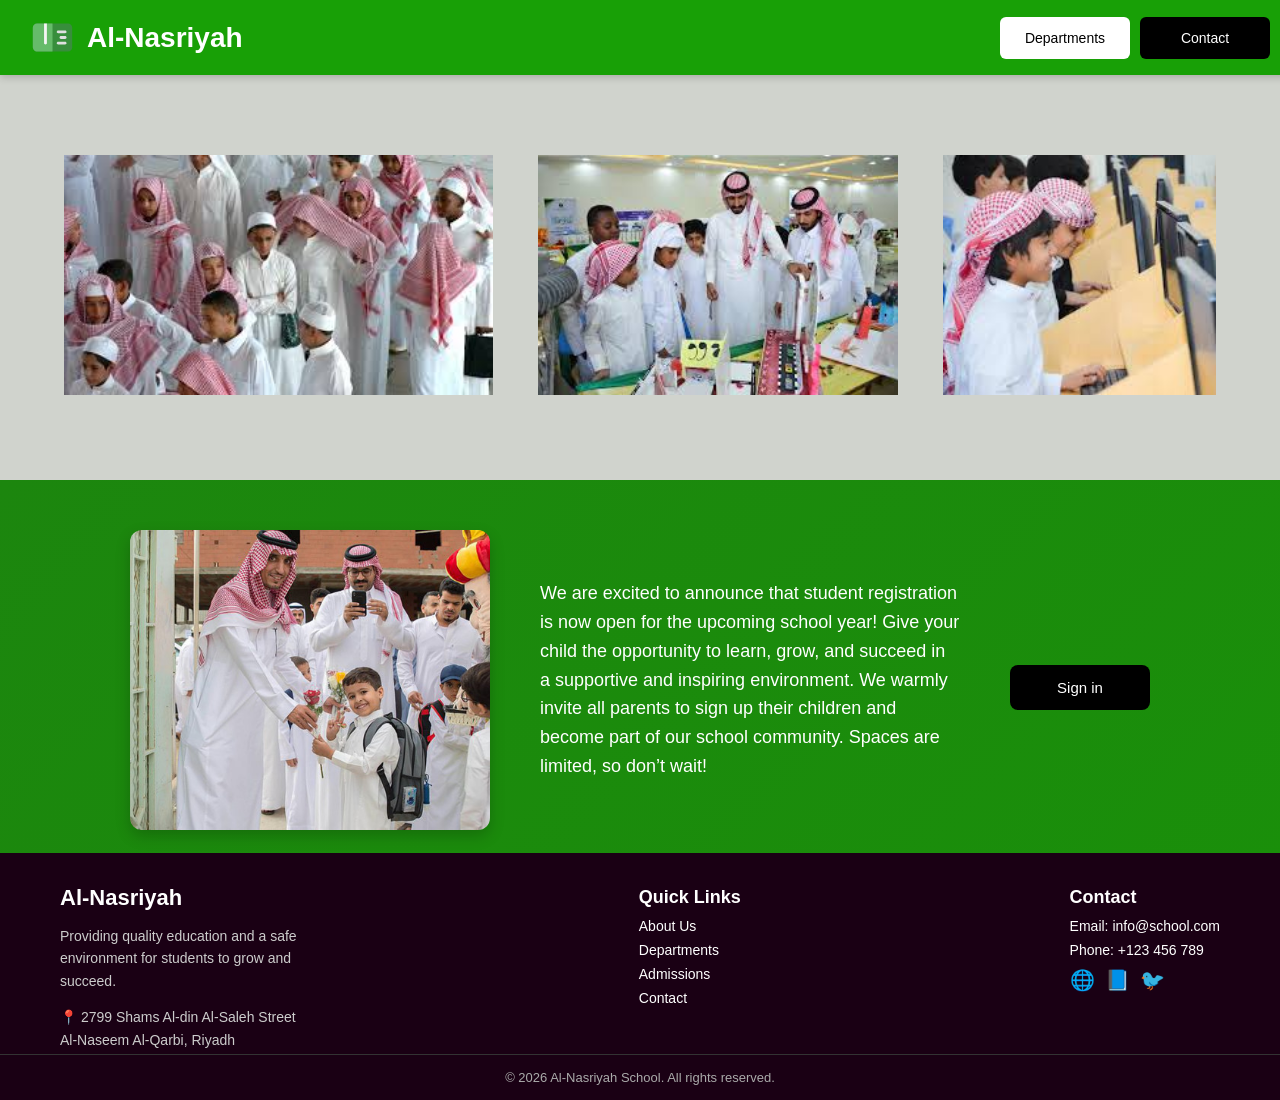
<file: index.html>
<!DOCTYPE html>
<html>
    <head>
<link rel="stylesheet" href="index.css">
    </head>

    <body>
        
<div class="header">
    
    <!-- Left (logo + name together) -->
    <div class="logo-section">
        <div class="book-svg">
            <img src="book-svgrepo-com.svg">
        </div>
        <a class="sclink" href="index.html"> <div class="scname">Al-Nasriyah</div></a>
    </div>

    <!-- Right (buttons) -->
    <div class="buttons">
        <a href="dparts.html"><button class="but1">Departments</button></a>
        <button class="but2">Contact</button>
    </div>

</div>

        <div class="main">
           
         <div class="caras">
            <div class="group">
                <div class="card"><img src="images.jpeg"></div>
                 <div class="card"><img src="images1.jpeg"></div>
                   <div class="card"><img src="Untitled.jpeg"></div>
            </div>
             <div aria-hidden class="group">
                 <div class="card"><img src="images.jpeg"></div>
                 <div class="card"><img src="images1.jpeg"></div>
                   <div class="card"><img src="Untitled.jpeg"></div>
            </div>
         </div>
       
        </div>
          <div class="signin">
            <div class="img-wrapper">
                <img src="teachers.jpg">
            </div>
            <div class="para">
                We are excited to announce that student registration is now open for the upcoming school year!
                 Give your child the opportunity to learn,
                 grow, and succeed in a supportive and inspiring environment.

                 We warmly invite all parents to sign up their children
                  and become part of our school community.
                  Spaces are limited, so don’t wait!
            </div>
                <button class="signbtn">Sign in</button>
   <div class="footer">

    <div class="footer-container">

        <!-- Left -->
        <div class="footer-section">
            <h3>Al-Nasriyah</h3>
            <p>Providing quality education and a safe environment for students to grow and succeed.</p>
            <p>📍 2799 Shams Al-din Al-Saleh Street<br>Al-Naseem Al-Qarbi, Riyadh</p>
        </div>

        <!-- Middle -->
        <div class="footer-section">
            <h4>Quick Links</h4>
            <div>About Us</div>
            <div>Departments</div>
            <div>Admissions</div>
            <div>Contact</div>
        </div>

        <!-- Right -->
        <div class="footer-section">
            <h4>Contact</h4>
            <div>Email: info@school.com</div>
            <div>Phone: +123 456 789</div>

            <div class="socials">
                <span>🌐</span>
                <span>📘</span>
                <span>🐦</span>
            </div>
        </div>

    </div>

    <!-- Bottom -->
    <div class="footer-bottom">
        © 2026 Al-Nasriyah School. All rights reserved.
    </div>

</div>

    
    </body>
</html>
</file>
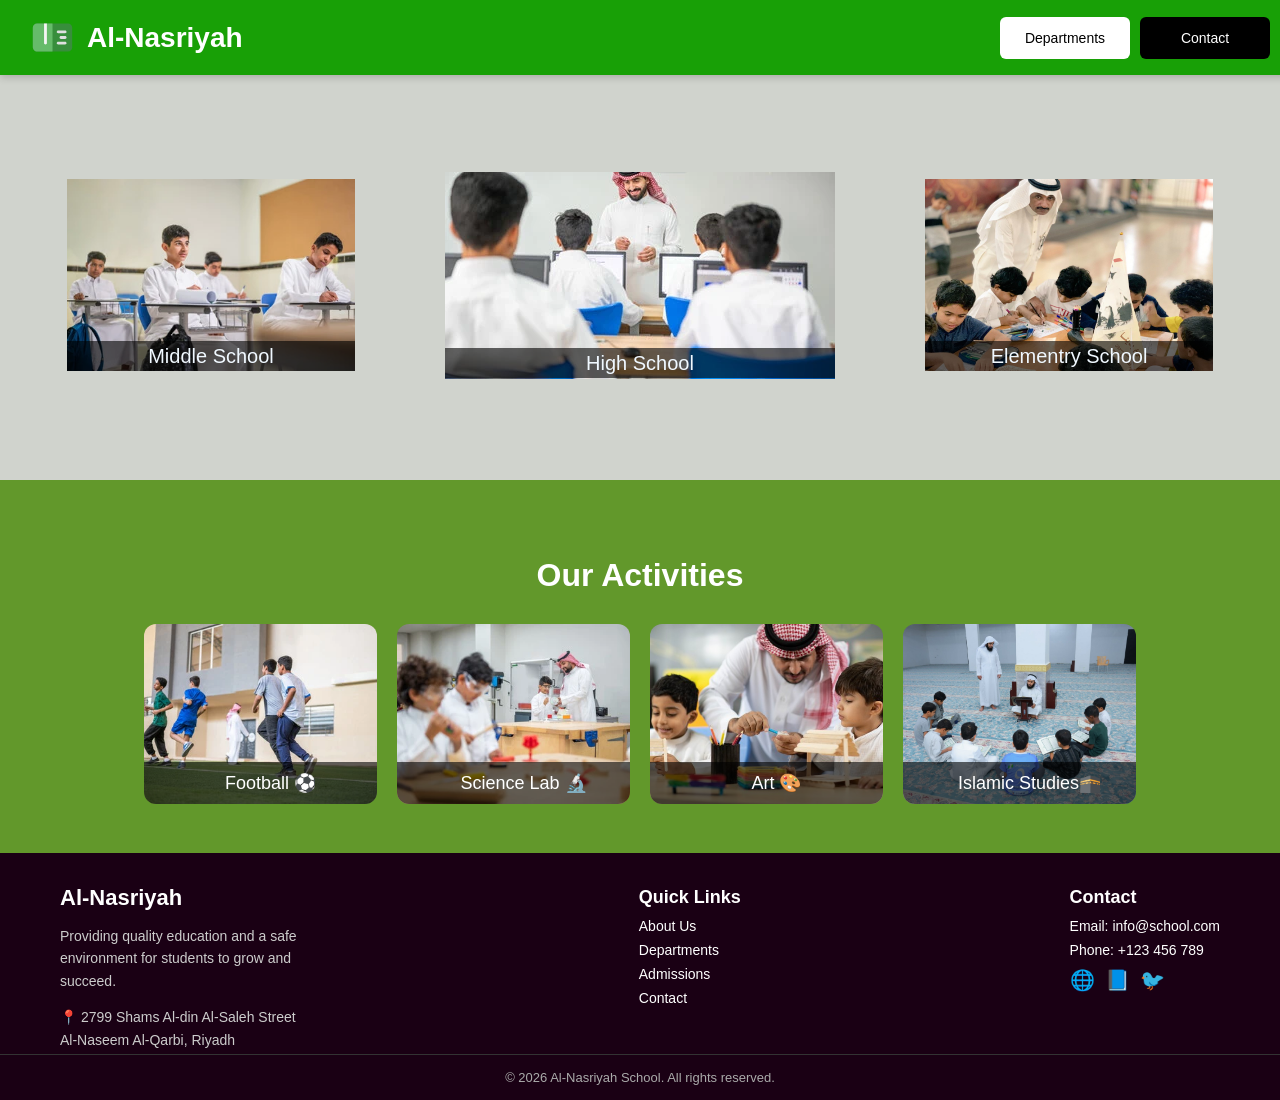
<file: dparts.html>
<!DOCTYPE html>
<html>
    <head>
<link rel="stylesheet" href="index.css">
    </head>

    <body>
        
<div class="header">
    
    <!-- Left (logo + name together) -->
    <div class="logo-section">
        <div class="book-svg">
            <img src="book-svgrepo-com.svg">
        </div>
      <a class="sclink" href="index.html"> <div class="scname">Al-Nasriyah</div></a>
    </div>

    <!-- Right (buttons) -->
    <div class="buttons">
        <button class="but1">Departments</button>
        <button class="but2">Contact</button>
    </div>

</div>

  <div class="portrait">
           
       
            <div class="grouped">
                <div class="view-card"><div class="text1">Middle School</div><img src="a-close-up-of-saudi-arabian-thumbnail-62922.webp"></div>
                 <div class="view-card2"><div class="text1">High School</div><img src="saudi-arab-gulf-teacher-in-thumbnail-62975.webp"></div>
              <div class="view-card"><div class="text1">Elementry School</div><img src="FpbJqRkWAAAInVO.jpg"></div>
            </div>
          
         
       
        </div>
<div class="acts">

    <h2 class="acts-title">Our Activities</h2>

    <div class="acts-container">

        <div class="card-act">
            <img src="saudi-gulf-arab-students-performing-thumbnail-62869.webp">
            <div class="overlay">Football ⚽</div>
        </div>

        <div class="card-act">
            <img src="a-group-of-saudi-arabian-thumbnail-58536.webp">
            <div class="overlay">Science Lab 🔬</div>
        </div>

        <div class="card-act">
            <img src="display86d06767b7ece8f4ecc8d3e6deeafcb3.jpg">
            <div class="overlay">Art 🎨</div>
        </div>

        <div class="card-act">
            <img src="3_66997cb860a70.jpg">
            <div class="overlay">Islamic Studies🕋</div>
        </div>

    </div>

</div>
              
   <div class="footer">

    <div class="footer-container">

        <!-- Left -->
        <div class="footer-section">
            <h3>Al-Nasriyah</h3>
            <p>Providing quality education and a safe environment for students to grow and succeed.</p>
            <p>📍 2799 Shams Al-din Al-Saleh Street<br>Al-Naseem Al-Qarbi, Riyadh</p>
        </div>

        <!-- Middle -->
        <div class="footer-section">
            <h4>Quick Links</h4>
            <div>About Us</div>
            <div>Departments</div>
            <div>Admissions</div>
            <div>Contact</div>
        </div>

        <!-- Right -->
        <div class="footer-section">
            <h4>Contact</h4>
            <div>Email: info@school.com</div>
            <div>Phone: +123 456 789</div>

            <div class="socials">
                <span>🌐</span>
                <span>📘</span>
                <span>🐦</span>
            </div>
        </div>

    </div>

    <!-- Bottom -->
    <div class="footer-bottom">
        © 2026 Al-Nasriyah School. All rights reserved.
    </div>

</div>

    
    </body>
</html>
</file>
<file: index.css>
body {
    position: relative;
    margin: 0;
    margin-top: 70px;
    height: 1030px;
    font-family: arial;
}

.header {
    background-color: rgb(24, 160, 6);
    width: 100%;
    height: 75px;
    position: fixed;
    top: 0;
    z-index: 100;

    display: flex;
    justify-content: space-between;
    align-items: center;
    padding: 0 30px;

    box-shadow: 0 2px 8px rgba(0,0,0,0.2);
}

/* Group logo + name */
.logo-section {
    display: flex;
    align-items: center;
    gap: 12px;
}

/* Logo */
.book-svg {
    height: 100px;
    width: 45px;
}

.book-svg img {
    width: 100%;
    height: 100%;
    object-fit: contain;
}

/* School name */
.scname {
    color: white;
    font-size: 28px;
    font-weight: bold;
    padding: 0;
}

.sclink {
     text-decoration: none;
}

/* Buttons */
.buttons {
    display: flex;
    gap: 10px;
}

.but1, .but2 {
    font-size: 14px;
    height: 42px;
    width: 130px;
    cursor: pointer;
    border: none;
    border-radius: 6px;
    transition: 0.2s;
}

.but1 {
    background-color: white;
}

.but1:hover {
    background-color: #333;
    color: white;
}

.but2 {
    background-color: black;
    color: white;
     margin-right: 40px;;
}

.but2:hover {
    background-color: white;
    color: black;
}

.main{
    background-color:rgb(208, 211, 205);
    width: 100%;
    height: 410px;
    display: flex;
    justify-content: center;
    font-size: 45px;
}


.signin {
    background: linear-gradient(135deg, #1c860e, #1a8f0a);
    display: flex;
    align-items: center;
    justify-content: center;
    gap: 50px;
    padding: 50px 30px;
    height: 300px;
}

.img-wrapper {
    height: 300px;
    width: 360px;
    border-radius: 12px;
    overflow: hidden;
    box-shadow: 0 6px 15px rgba(0,0,0,0.2);
}

.img-wrapper img {
    width: 100%;
    height: 100%;
    object-fit: cover;
}

/* Wrap text + button together */
.para {
    max-width: 420px;
    color: white;
    font-size: 18px;
    line-height: 1.6;
}

/* Better button */
.signbtn {
    margin-top: 15px;
    height: 45px;
    width: 140px;
    background-color: black;
    color: white;
    border: none;
    border-radius: 8px;
    cursor: pointer;
    font-size: 15px;
    transition: 0.2s ease;
}

.signbtn:hover {
    background-color: white;
    color: black;
}

.caras {
    width: 90%;
    display: flex;
    overflow-x: auto;
}

.caras::-webkit-scrollbar {
    display: none;
}

.group {
    display: flex;
    align-items: center;
    justify-content: center;
    gap: 1em;
    animation: spin 7s infinite linear;
    padding-right: 1em;
}

.card {
    flex: 0 0 5em;
    height: 5em;
    padding: 0em;
    background: cornflowerblue;
    font-size: 3rem;
    border-radius: .2em;
    text-align: center;
    align-content: center;
}

.card img {
object-fit: fill;
height: 100%;
}

@keyframes spin {
    from {translate: 0;}
    to {translate: -100%;}
}

.portrait {
     background-color:rgb(208, 211, 205);
    width: 100%;
    height: 410px;
    display: flex;
    justify-content: center;
    font-size: 45px;
}



.grouped {
    display: flex;
    align-items: center;
    justify-content: center;
    gap: 2em;
    padding-right: 0em;
}

.view-card {
      flex: 0 0 6em;
    height: 4em;
    width: 0em;
    padding: 0px;
    position: relative;
    font-size: 3rem;
    border-radius: .2em;
    text-align: center;
    align-content: center;
    cursor: pointer;
}

.text1 {
    display: flex;
    justify-content: center;
    align-items: center;
    background: rgba(0,0,0,0.6);
    color: aliceblue;
    font-size: 20px;
    height: 30px;
    position: absolute;
    right: 0;
    left: 0;
    bottom: 0;
}

.view-card2 {
      flex: 0 0 5em;
    height: 4.3em;
    padding: 0px;
    position: relative;
    font-size: 3rem;
    border-radius: .2em;
    text-align: center;
    align-content: center;
    cursor: pointer;
}

.view-card img {
object-fit: fill;
height: 100%;
width: 100%;
}

.footer {
    background-color: #1a0014;
    color: white;
    margin-top: 40px;
    position: absolute;
    bottom: 0;
    width: 100%;
  
}

/* Container */
.footer-container {
    display: flex;
    justify-content: space-between;
     height: 181px;
    padding: 10px 60px;
    gap: 30px;
  
}

/* Sections */
.footer-section {
    max-width: 250px;
}

.footer-section h3 {
    margin-bottom: 10px;
    font-size: 22px;
}

.footer-section h4 {
    margin-bottom: 10px;
    font-size: 18px;
}

.footer-section p {
    font-size: 14px;
    line-height: 1.6;
    color: #ccc;
}

.footer-section div {
    font-size: 14px;
    margin-bottom: 8px;
    cursor: pointer;
    transition: 0.2s;
}

.footer-section div:hover {
    color: #1bbc06;
}

/* Social icons */
.socials {
    margin-top: 10px;
    display: flex;
    gap: 10px;
}

.socials span {
    font-size: 20px;
    cursor: pointer;
    transition: 0.2s;
}

.socials span:hover {
    transform: scale(1.2);
}

/* Bottom bar */
.footer-bottom {
    text-align: center;
    padding: 15px;
    border-top: 1px solid #333;
    font-size: 13px;
    color: #aaa;
}


.acts {
    background-color: #62982b;
    padding: 50px 20px;
    text-align: center;
}

/* Title */
.acts-title {
    font-size: 32px;
    color: white;
    margin-bottom: 30px;
}

/* Grid */
.acts-container {
    display: grid;
    grid-template-columns: repeat(auto-fit, minmax(200px, 1fr));
    gap: 20px;
    width: 80%;
    margin: auto;
}

/* Card */
.card-act {
    position: relative;
    height: 180px;
    border-radius: 12px;
    overflow: hidden;
    cursor: pointer;
}

/* Image */
.card-act img {
    width: 100%;
    height: 100%;
    object-fit: cover;
    transition: 0.3s;
}

/* Overlay text */
.overlay {
    position: absolute;
    bottom: 0;
    width: 100%;
    padding: 10px;
    background: rgba(0,0,0,0.6);
    color: white;
    font-size: 18px;
    text-align: center;
}

/* Hover effect */
.card-act:hover img {
    transform: scale(1.1);
}

.card-act:hover .overlay {
    background: rgba(0,0,0,0.8);
}
</file>
